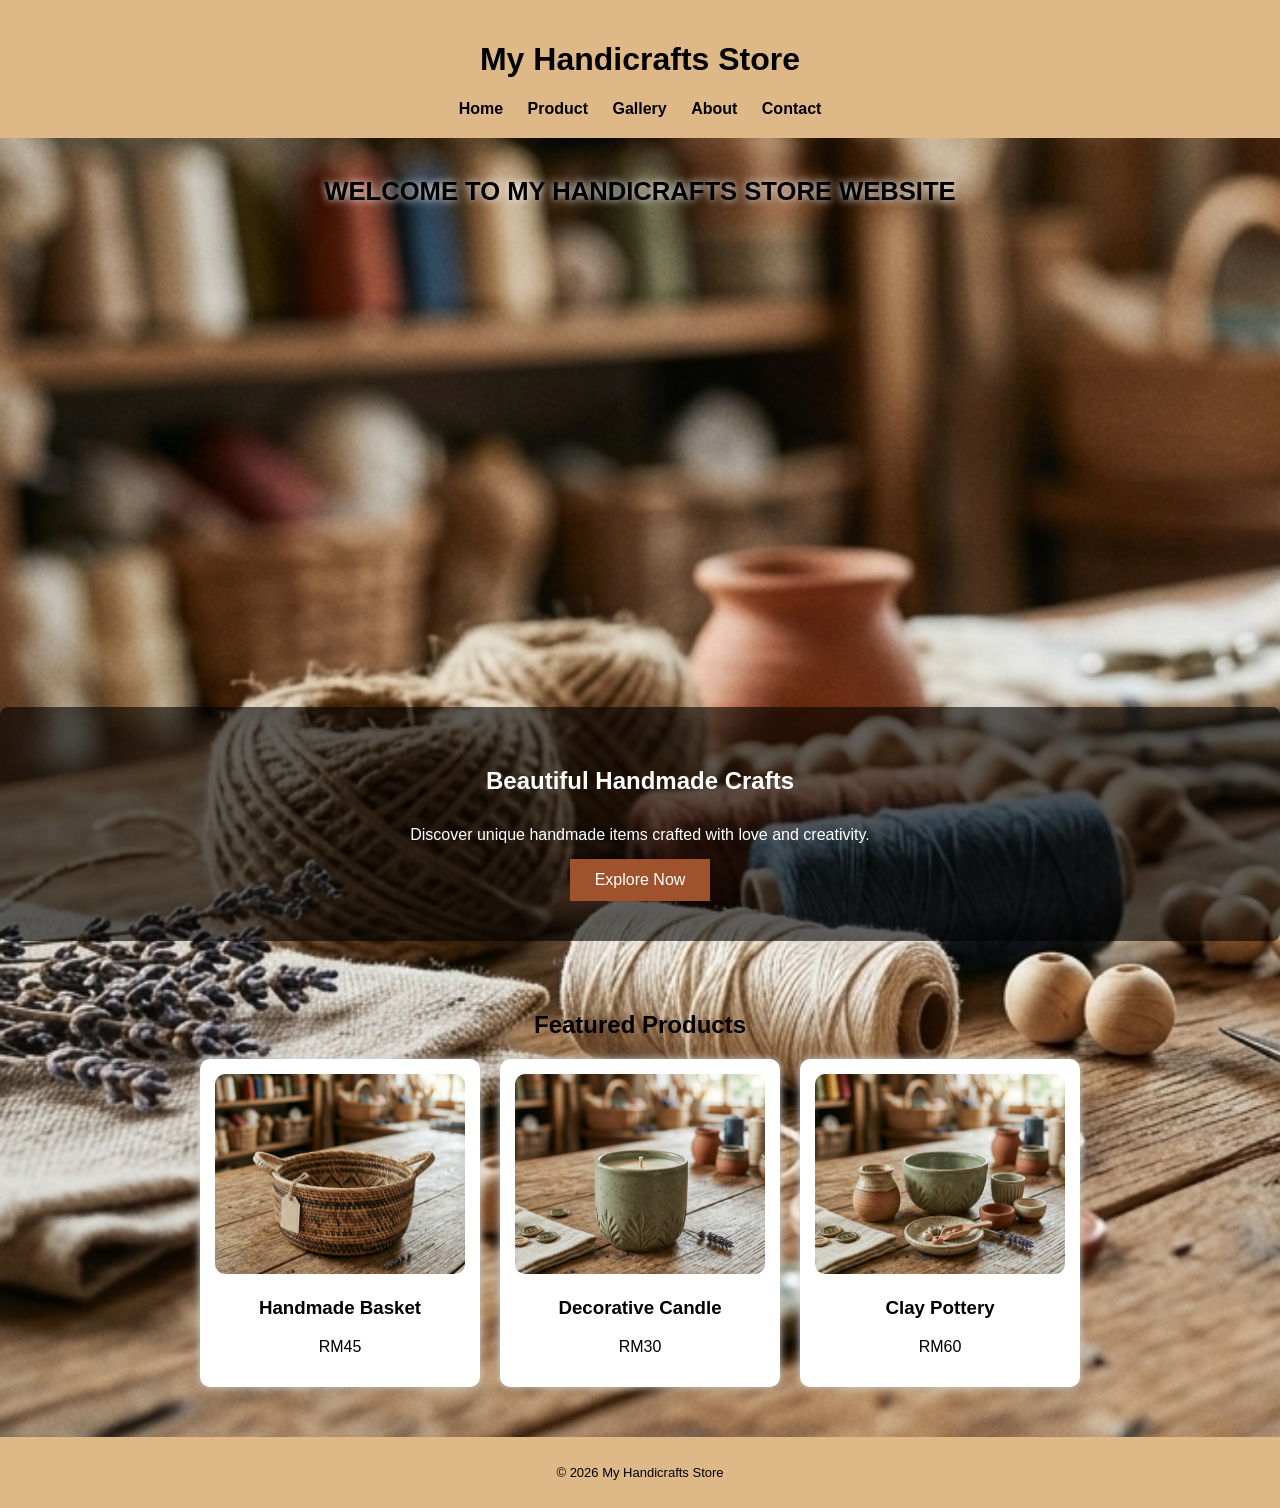
<file: index.html>
<!DOCTYPE html>
<html>

<head>
    <title>My Handicrafts Store</title>
    <link rel="stylesheet" href="css/style.css">
    <style>
        footer {
            background-color: burlywood;
            font-size: small;
            text-align: center;
            padding: 15px;
        }
    </style>
</head>

<body>

    <header>
        <h1>My Handicrafts Store</h1>

        <div class="menu">
            <a href="index.html">Home</a>
            <a href="product.html">Product</a>
            <a href="gallery.html">Gallery</a>
            <a href="about.html">About</a>
            <a href="contact.html">Contact</a>
        </div>
    </header>

    <main>

        <section class="hero">
            <br>
            <h1 style="text-align: center; font-size:160%;">
                WELCOME TO MY HANDICRAFTS STORE WEBSITE</h1>

            <div class="video-section">

                <video width="640" height="360" autoplay muted loop>

                    <source src="media//video1.mp4",
                    type="video/mp4">

                </video>

            </div>

            <div class="introduction">
                <h2>Beautiful Handmade Crafts</h2>

                <p>
                    Discover unique handmade items crafted with love and creativity.
                </p>

                <button onclick="showMessage()">
                    Explore Now
                </button>
            </div>

        </section>

        <section class="featured-products">

            <h2>Featured Products</h2>

            <div class="product-container">

                <div class="product-card">
                    <img src="media/basket.jpeg" alt="Handmade Basket">
                    <h3>Handmade Basket</h3>
                    <p>RM45</p>
                </div>

                <div class="product-card">
                    <img src="media/candle.jpeg" alt="Decorative Candle">
                    <h3>Decorative Candle</h3>
                    <p>RM30</p>
                </div>

                <div class="product-card">
                    <img src="media/pottery.jpeg" alt="Clay Pottery">
                    <h3>Clay Pottery</h3>
                    <p>RM60</p>
                </div>

            </div>

        </section>

    </main>

    <footer>
        <p>
            © 2026 My Handicrafts Store
        </p>
    </footer>

    <script src="js/script.js"></script>
</body>

</html>
</file>
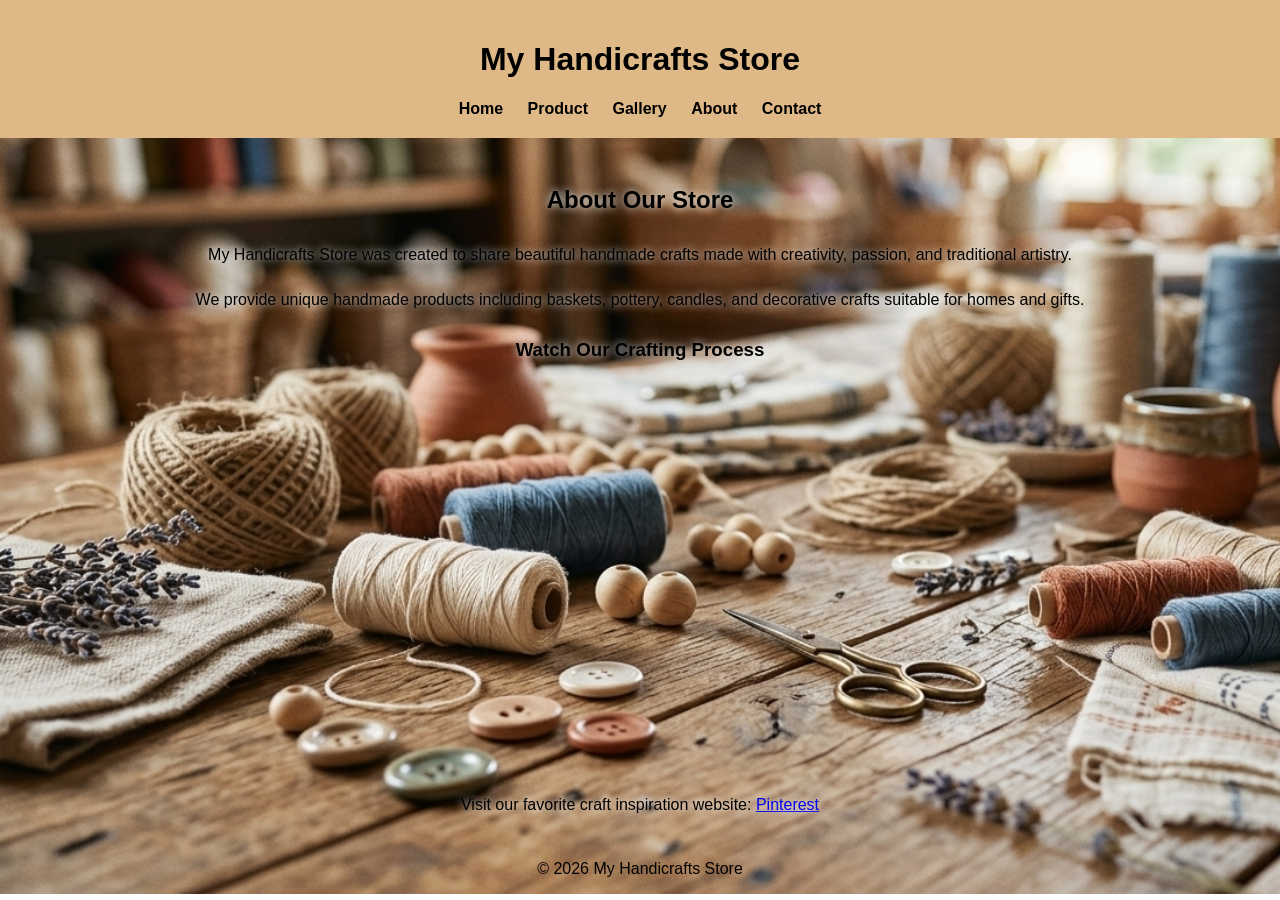
<file: about.html>
<!DOCTYPE html>
<html>

<head>

    <title>About - My Handicrafts Store</title>

    <link rel="stylesheet" href="css/style.css">

</head>

<body>

    <header>

        <h1>My Handicrafts Store</h1>

        <div class="menu">

            <a href="index.html">Home</a>
            <a href="product.html">Product</a>
            <a href="gallery.html">Gallery</a>
            <a href="about.html">About</a>
            <a href="contact.html">Contact</a>

        </div>

    </header>

    <main>

        <section class="about-section">

            <h2>About Our Store</h2>

            <p>
                My Handicrafts Store was created to share beautiful handmade crafts
                made with creativity, passion, and traditional artistry.
            </p>

            <p>
                We provide unique handmade products including baskets,
                pottery, candles, and decorative crafts suitable for homes
                and gifts.
            </p>

            <h3>
            Watch Our Crafting Process
            </h3>

            <video width="640" height="360" autoplay muted loop>

                <source src="media//video0.mp4"
                type="video/mp4">

            </video>

            <p>

                Visit our favorite craft inspiration website:

                <a href="https://www.pinterest.com"
                target="_blank">

                Pinterest

                </a>

            </p>

        </section>

    </main>

    <footer>

        <p>
            © 2026 My Handicrafts Store
        </p>

    </footer>

</body>

</html>
</file>
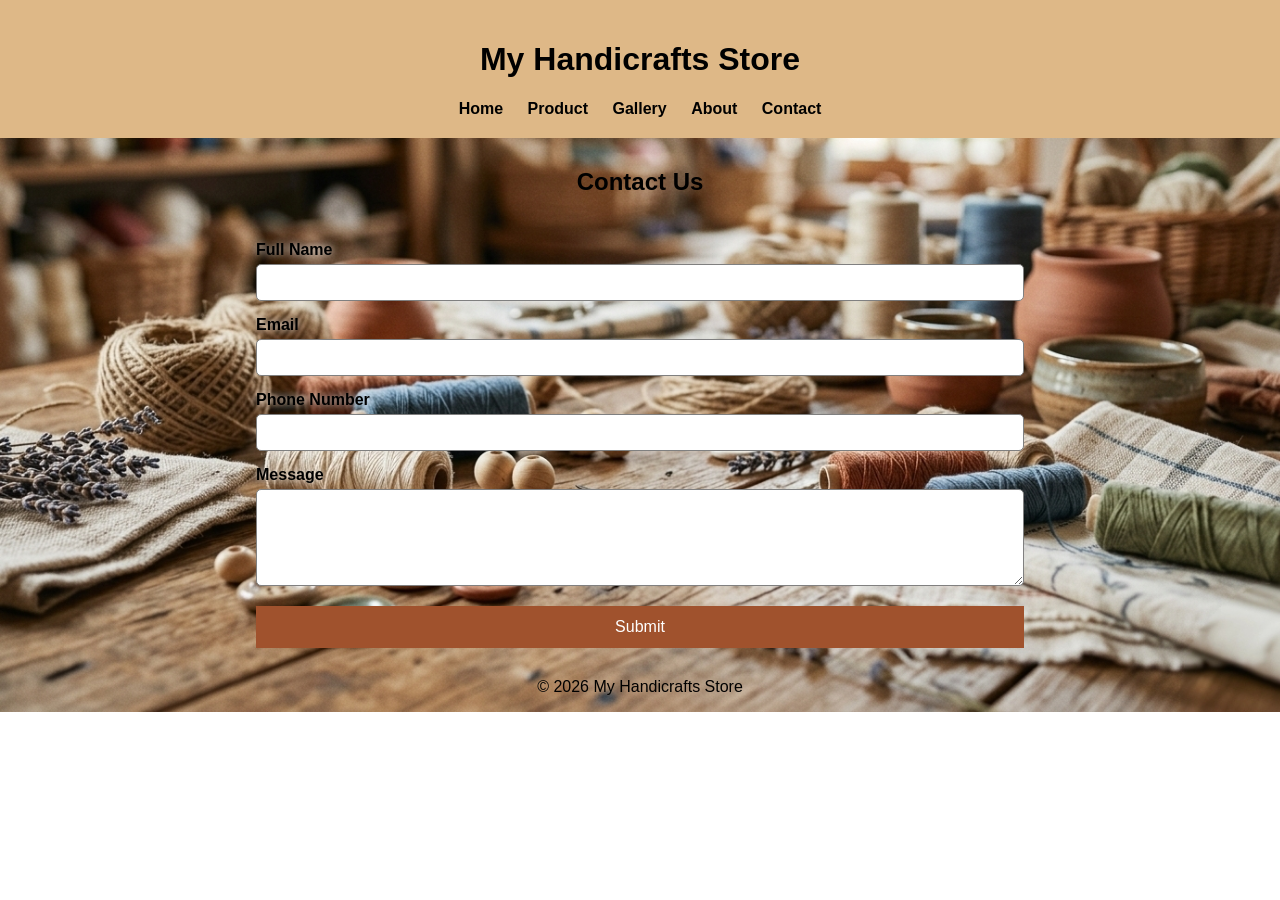
<file: contact.html>
<!DOCTYPE html>
<html>

<head>

    <title>Contact - My Handicrafts Store</title>

    <link rel="stylesheet" href="css/style.css">

</head>

<body>

    <header>

        <h1>My Handicrafts Store</h1>

        <div class="menu">

            <a href="index.html">Home</a>
            <a href="product.html">Product</a>
            <a href="gallery.html">Gallery</a>
            <a href="about.html">About</a>
            <a href="contact.html">Contact</a>

        </div>

    </header>

    <main>

        <h2 class="contact-title">
            Contact Us
        </h2>

        <form class="contact-form"
              action="process.php"
              method="post"
              onsubmit="return validateForm()">

            <label>
                Full Name
            </label>

            <input type="text"
                id="name">

            <label>
                Email
            </label>

            <input type="email"
                id="email">

            <label>
                Phone Number
            </label>

            <input type="text"
                id="phone">

            <label>
                Message
            </label>

            <textarea id="message"
                rows="5"></textarea>

            <button type="submit">
                Submit
            </button>

        </form>

    </main>

    <footer>

        <p>
            © 2026 My Handicrafts Store
        </p>

    </footer>

    <script src="js/script.js"></script>

</body>

</html>
</file>
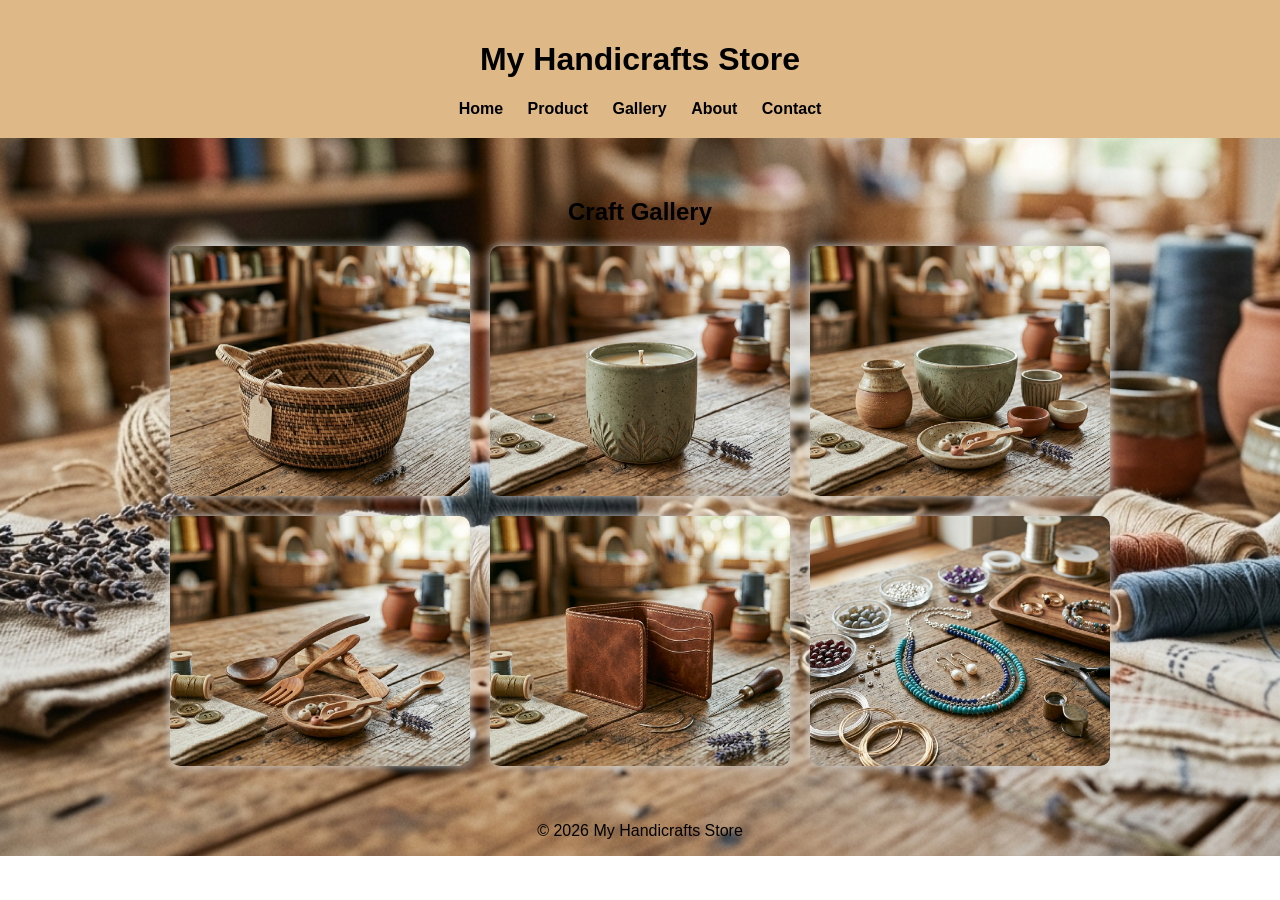
<file: gallery.html>
<!DOCTYPE html>
<html>

<head>

    <title>Gallery - My Handicrafts Store</title>

    <link rel="stylesheet" href="css/style.css">

</head>

<body>

    <header>

        <h1>My Handicrafts Store</h1>

        <div class="menu">

            <a href="index.html">Home</a>
            <a href="product.html">Product</a>
            <a href="gallery.html">Gallery</a>
            <a href="about.html">About</a>
            <a href="contact.html">Contact</a>

        </div>

    </header>

    <main>

        <section class="gallery-section">

            <h2>
                Craft Gallery
            </h2>

            <div class="gallery-container">

                <img src="media/basket.jpeg"
                    alt="Basket">

                <img src="media/candle.jpeg"
                    alt="Candle">

                <img src="media/pottery.jpeg"
                    alt="Pottery">

                <img src="media/utensil.jpeg"
                    alt="Utensil">

                <img src="media/wallet.jpeg"
                    alt="Wallet">

                <img src="media/jewelery.jpeg"
                    alt="Jewelery">

            </div>

        </section>

    </main>

    <footer>

        <p>
            © 2026 My Handicrafts Store
        </p>

    </footer>

</body>

</html>
</file>
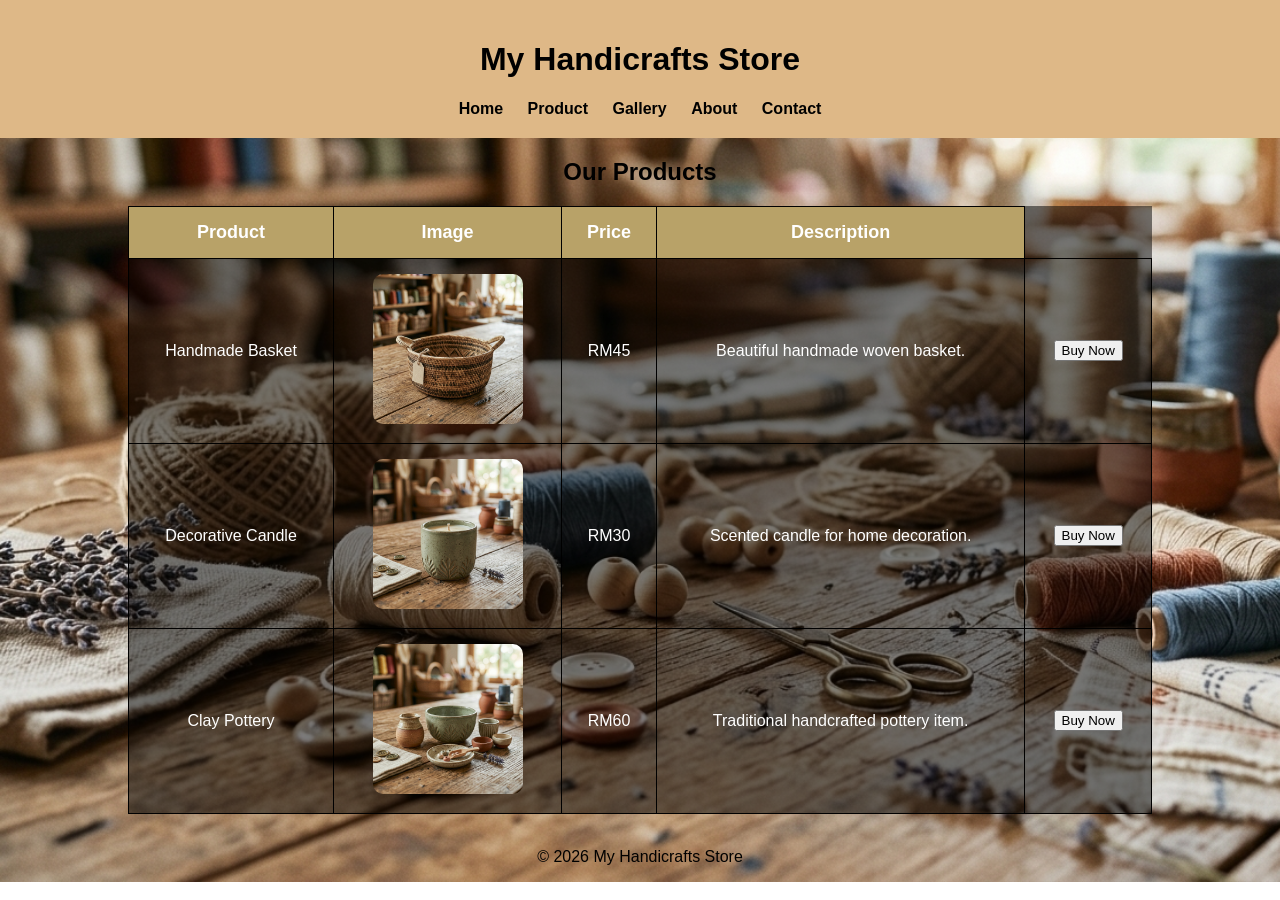
<file: product.html>
<!DOCTYPE html>
<html>

<head>

    <title>Products - My Handicrafts Store</title>

    <link rel="stylesheet" href="css/style.css">

    <style>

        table {
            width: 80%;
            margin: auto;
            border-collapse: collapse;
        }

        th, td {
            border: 1px solid black;
            padding: 15px;
            text-align: center;
        }

        th {
            background-color: rgb(184, 162, 104);
        }

    </style>

</head>

<body>

    <header>

        <h1>My Handicrafts Store</h1>

        <div class="menu">

            <a href="index.html">Home</a>
            <a href="product.html">Product</a>
            <a href="gallery.html">Gallery</a>
            <a href="about.html">About</a>
            <a href="contact.html">Contact</a>

        </div>

    </header>

    <main>

        <h2 style="text-align:center;">
            Our Products
        </h2>
        <table style="background-color: rgba(0, 0, 0, 0.5); color: white;">

            <tr>
                <th>Product</th>
                <th>Image</th>
                <th>Price</th>
                <th>Description</th>
            </tr>

            <tr>
                <td>Handmade Basket</td>

                <td>
                    <img src="media/basket.jpeg"
                        width="150">
                </td>

                <td>RM45</td>

                <td>
                    Beautiful handmade woven basket.
                </td>

                <td>
                    <button onclick="buyNow()">
                        Buy Now
                    </button>
                </td>
            </tr>

            <tr>
                <td>Decorative Candle</td>

                <td>
                    <img src="media/candle.jpeg"
                        width="150">
                </td>

                <td>RM30</td>

                <td>
                    Scented candle for home decoration.
                </td>

                <td>
                    <button onclick="buyNow()">
                        Buy Now
                    </button>
                </td>
            </tr>

            <tr>
                <td>Clay Pottery</td>

                <td>
                    <img src="media/pottery.jpeg"
                        width="150">
                </td>

                <td>RM60</td>

                <td>
                    Traditional handcrafted pottery item.
                </td>

                <td>
                    <button onclick="buyNow()">
                        Buy Now
                    </button>
                </td>
            </tr>

        </table>

    </main>

    <footer>
        <br>
        <p>
            © 2026 My Handicrafts Store
        </p>

    </footer>

    <script src="js/script.js"></script>
</body>

</html>
</file>
<file: css/style.css>
body {
    background-image: url("../media/background.png");
    background-size: cover;     
    background-repeat: no-repeat; 
    /*background-position: center;*/

}

body {
    font-family: Arial;
    margin: 0;
    padding: 0;
}

header {
    background-color: burlywood;
    padding: 20px;
    text-align: center;
}

div a {
    margin: 10px;
    text-decoration: none;
    color: black;
    font-weight: bold;
}

video{
    margin-top: 20px;
    border-radius: 10px;
}

footer {
    text-align: center;
}

/* IndexIndexIndexIndexIndexIndexIndexIndexIndexIndexIndexIndexIndexIndexIndexIndexIndexIndexIndexIndexIndexIndexIndexIndex */
/* IndexIndexIndexIndexIndexIndexIndexIndexIndexIndexIndexIndexIndexIndexIndexIndexIndexIndexIndexIndexIndexIndexIndexIndex */
/* IndexIndexIndexIndexIndexIndexIndexIndexIndexIndexIndexIndexIndexIndexIndexIndexIndexIndexIndexIndexIndexIndexIndexIndex */

.video-section {
  display: flex;
  justify-content: center; 
  align-items: center;
  padding: 50px 0;
}

.introduction {
  /* Black background at 60% opacity for high contrast text */
  background-color: rgba(0, 0, 0, 0.6); 
  
  /* Flexbox to vertically and horizontally center the content */
  display: flex;
  flex-direction: column;
  justify-content: center;
  align-items: center;
  
  /* Centers the text inside the elements */
  text-align: center; 
  
  /* Add padding so the text doesn't touch the container edges */
  padding: 40px; 
  border-radius: 8px; /* Optional: rounds the corners */
}

/* Optional styling for readability */
.introduction h2, 
.introduction p {
  color: #ffffff; /* White text looks best on dark semi-transparent backgrounds */
  margin-bottom: 15px;
}

.hero h1{
    text-shadow: 0px 0px 8px rgb(255, 255, 255);
}

.hero button {
    padding: 12px 25px;
    border: none;
    background-color: sienna;
    color: white;
    font-size: 16px;
    cursor: pointer;
}

.hero button:hover {
    background-color: saddlebrown;
}

.featured-products {
    padding: 50px 20px;
    text-align: center;
}

.product-container {
    display: flex;
    justify-content: center;
    gap: 20px;
    flex-wrap: wrap;
}

.product-card {
    background-color: white;
    padding: 15px;
    width: 250px;
    border-radius: 10px;
    box-shadow: 0px 0px 8px lightgray;
}

.product-card img {
    width: 100%;
    height: 200px;
    object-fit: cover;
    border-radius: 10px;
}


/* ProductProductProductProductProductProductProductProductProductProductProductProductProductProductProductProductProductProduct */
/* ProductProductProductProductProductProductProductProductProductProductProductProductProductProductProductProductProductProduct */
/* ProductProductProductProductProductProductProductProductProductProductProductProductProductProductProductProductProductProduct */

table img {
    border-radius: 10px;
}

th {
  font-size: 18px;
}


/* ContactContactContactContactContactContactContactContactContactContactContactContactContactContactContactContactContactContact */
/* ContactContactContactContactContactContactContactContactContactContactContactContactContactContactContactContactContactContact */
/* ContactContactContactContactContactContactContactContactContactContactContactContactContactContactContactContactContactContact */

.contact-title {
    text-align: center;
    margin-top: 30px;
}

.contact-form {
    width: 60%;
    margin: 30px auto;
    display: flex;
    flex-direction: column;
}

.contact-form label {
    margin-top: 15px;
    margin-bottom: 5px;
    font-weight: bold;
}

.contact-form input,
.contact-form textarea {
    padding: 10px;
    border: 1px solid gray;
    border-radius: 5px;
}

.contact-form button {
    margin-top: 20px;
    padding: 12px;
    border: none;
    background-color: sienna;
    color: white;
    cursor: pointer;
    font-size: 16px;
}

.contact-form label {
    color: rgb(0, 0, 0);
    /* background-color: rgba(0, 0, 0, 0.6); */
    text-shadow: 0px 0px 8px rgb(255, 255, 255);
}

.contact-form button:hover {
    background-color: saddlebrown;
}


/* AboutAboutAboutAboutAboutAboutAboutAboutAboutAboutAboutAboutAboutAboutAboutAboutAboutAboutAboutAboutAboutAboutAboutAbout */
/* AboutAboutAboutAboutAboutAboutAboutAboutAboutAboutAboutAboutAboutAboutAboutAboutAboutAboutAboutAboutAboutAboutAboutAbout */
/* AboutAboutAboutAboutAboutAboutAboutAboutAboutAboutAboutAboutAboutAboutAboutAboutAboutAboutAboutAboutAboutAboutAboutAbout */

.about-section {
    width: 80%;
    margin: 40px auto;
    text-align: center;
    line-height: 1.8;
}

.about-section h2,
.about-section p,
.about-section h3 {
    text-shadow: 0px 0px 8px rgb(255, 255, 255);
}


/* GalleryGalleryGalleryGalleryGalleryGalleryGalleryGalleryGalleryGalleryGalleryGalleryGalleryGalleryGalleryGalleryGallery */
/* GalleryGalleryGalleryGalleryGalleryGalleryGalleryGalleryGalleryGalleryGalleryGalleryGalleryGalleryGalleryGalleryGallery */
/* GalleryGalleryGalleryGalleryGalleryGalleryGalleryGalleryGalleryGalleryGalleryGalleryGalleryGalleryGalleryGalleryGallery */

.gallery-section {
    text-align: center;
    padding: 40px 20px;
}

.gallery-container {
    display: flex;
    flex-wrap: wrap;
    justify-content: center;
    gap: 20px;
}

.gallery-container img {
    width: 300px;
    height: 250px;
    object-fit: cover;
    border-radius: 10px;
    box-shadow: 0px 0px 10px lightgray;
    transition: 0.3s;
}

.gallery-container img:hover {
    transform: scale(1.05);
}
</file>
